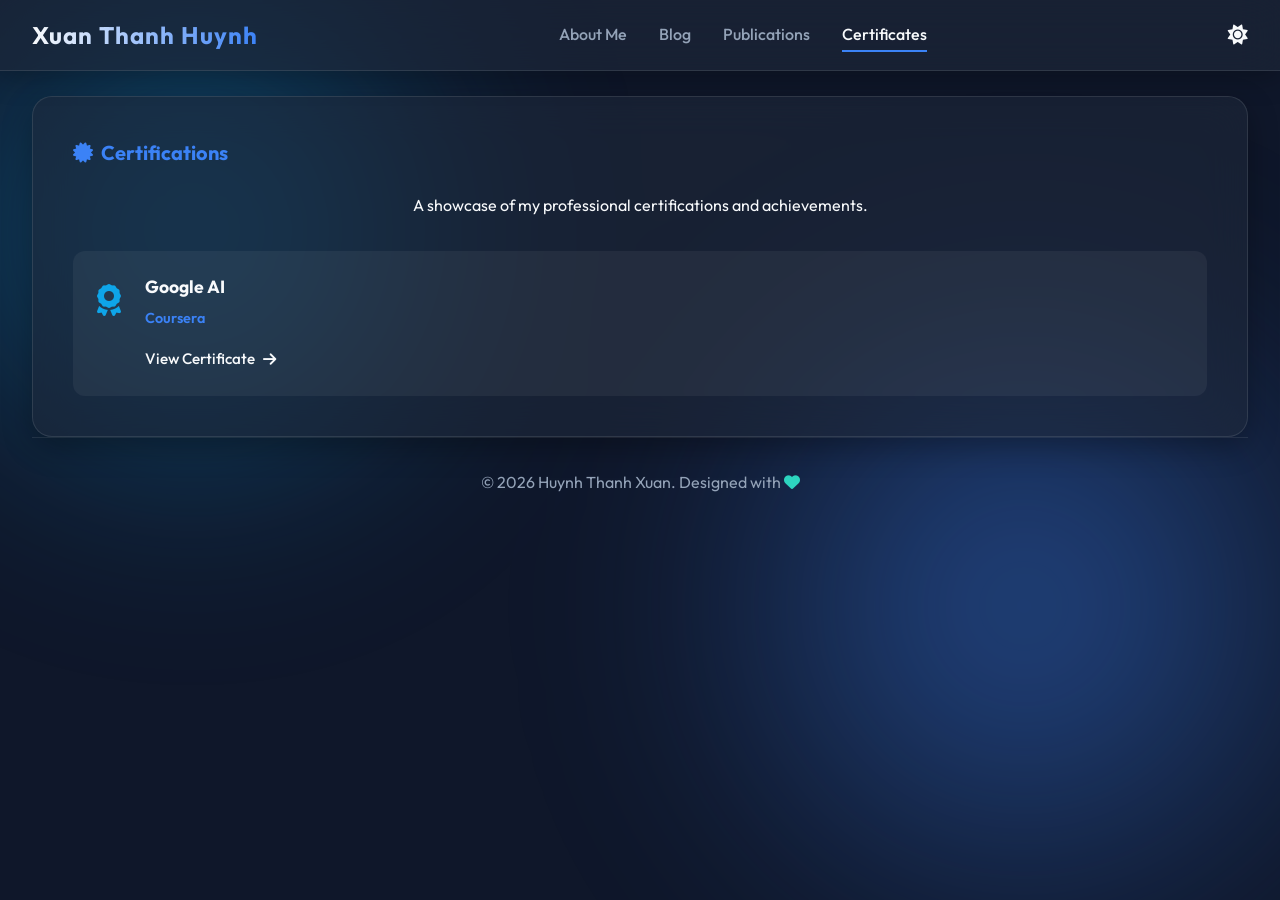
<file: pages/certificates.html>
<!DOCTYPE html>
<html lang="vi">

<head>
    <meta charset="UTF-8">
    <meta name="viewport" content="width=device-width, initial-scale=1.0">
    <title>Xuan Thanh Huynh - Certificates</title>
    <meta name="description" content="Trang chứng chỉ chuyên môn của Xuan Thanh Huynh.">
    <meta name="author" content="Huỳnh Thanh Xuân">
    <meta name="robots" content="index, follow">

    <meta property="og:type" content="website">
    <meta property="og:title" content="Xuan Thanh Huynh - Certificates">
    <meta property="og:description" content="Trang chứng chỉ chuyên môn của Xuan Thanh Huynh.">
    <meta property="og:image" content="../assets/images/avt.jpg">

    <meta property="twitter:card" content="summary_large_image">
    <meta property="twitter:title" content="Xuan Thanh Huynh - Certificates">
    <meta property="twitter:description" content="Trang chứng chỉ chuyên môn của Xuan Thanh Huynh.">
    <meta property="twitter:image" content="../assets/images/avt.jpg">

    <link rel="stylesheet" href="../assets/css/style.css">
    <link rel="preconnect" href="https://fonts.googleapis.com">
    <link rel="preconnect" href="https://fonts.gstatic.com" crossorigin>
    <link href="https://fonts.googleapis.com/css2?family=Outfit:wght@300;400;500;600;700&display=swap" rel="stylesheet">
    <link href="https://cdnjs.cloudflare.com/ajax/libs/font-awesome/6.0.0/css/all.min.css" rel="stylesheet">
</head>

<body>
    <nav class="top-menu">
        <div class="nav-container">
            <div class="brand">
                <span class="brand-text">Xuan Thanh Huynh</span>
            </div>
            <button class="hamburger" id="hamburger" aria-label="Toggle navigation menu" aria-expanded="false">
                <span></span>
                <span></span>
                <span></span>
            </button>
            <ul class="nav-links" id="nav-links">
                <li><a href="../index.html" class="nav-link">About Me</a></li>
                <li><a href="./blog.html" class="nav-link">Blog</a></li>
                <li><a href="./publications.html" class="nav-link">Publications</a></li>
                <li><a href="./certificates.html" class="nav-link active">Certificates</a></li>
            </ul>
            <div class="nav-actions">
                <div class="visitor-counter" title="Total Visitors">
                    <i class="fas fa-eye"></i>
                    <span id="visitor-count">...</span>
                </div>
                <button class="theme-toggle-nav" id="theme-toggle" aria-label="Toggle dark/light theme">
                    <i class="fas fa-sun" id="theme-icon"></i>
                </button>
            </div>
        </div>
    </nav>

    <div class="background-effects">
        <div class="blob-1"></div>
        <div class="blob-2"></div>
    </div>

    <main class="container">
        <section class="info-section">
            <div class="card glassmorphism full-width text-center">
                <h3><i class="fas fa-certificate"></i> Certifications</h3>
                <p class="bio">A showcase of my professional certifications and achievements.</p>
                <div class="publication-item" style="margin-top: 2rem; text-align: left;">
                    <div class="pub-icon">
                        <i class="fas fa-award" style="color: var(--accent-2);"></i>
                    </div>
                    <div class="pub-details">
                        <h4>Google AI</h4>
                        <p class="conference">Coursera</p>
                        <a href="https://coursera.org/share/05f2c2199c1de0f6735c1a74361dcb86" target="_blank" class="pub-link">
                            View Certificate <i class="fas fa-arrow-right"></i>
                        </a>
                    </div>
                </div>
            </div>
        </section>

        <footer>
            <p>&copy; 2026 Huynh Thanh Xuan. Designed with <i class="fas fa-heart"></i></p>
        </footer>
    </main>

    <script src="../assets/js/main.js"></script>
</body>

</html>
</file>
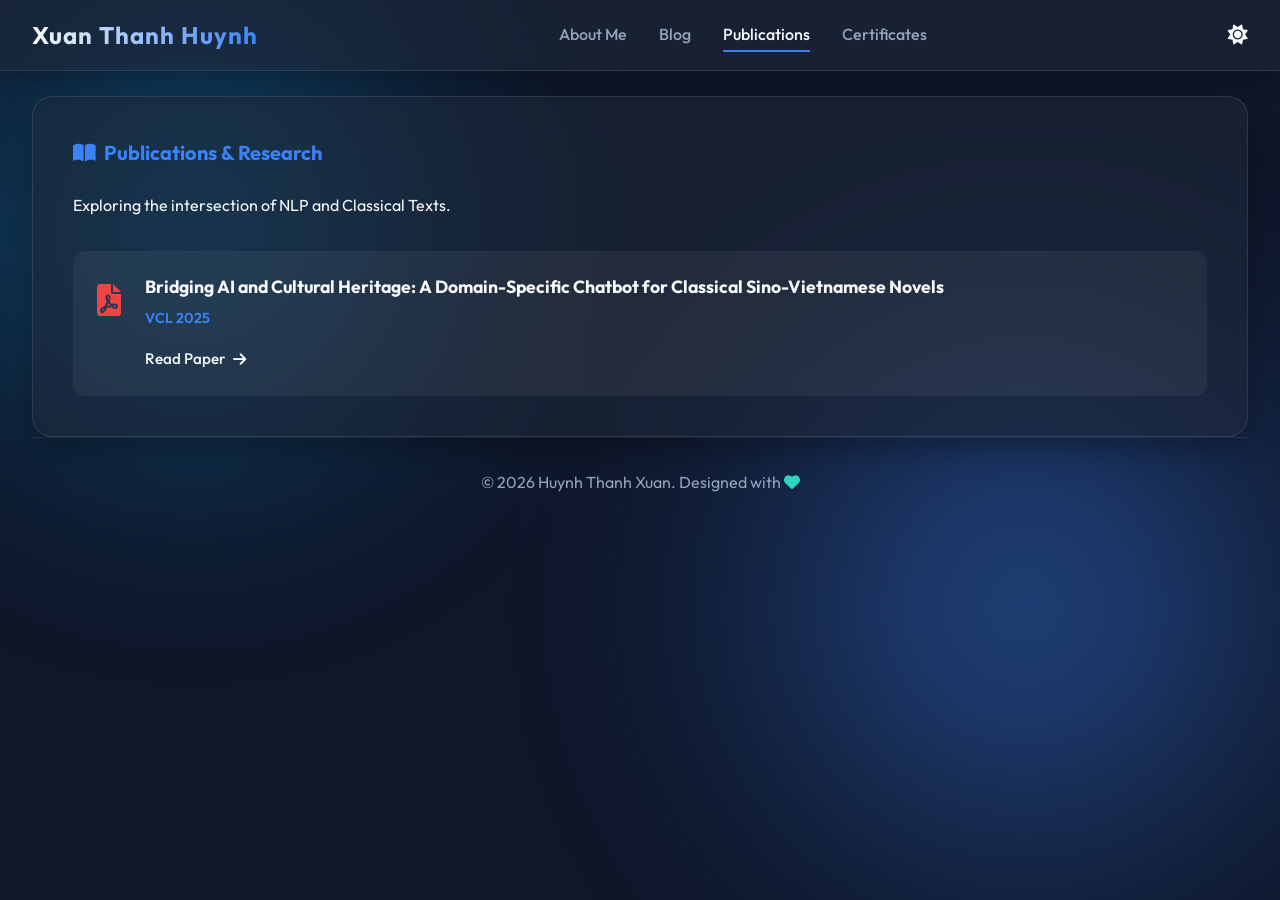
<file: pages/publications.html>
﻿<!DOCTYPE html>
<html lang="vi">

<head>
    <meta charset="UTF-8">
    <meta name="viewport" content="width=device-width, initial-scale=1.0">
    <title>Xuan Thanh Huynh - Publications</title>
    <meta name="description" content="Publications và research của Xuan Thanh Huynh trong lĩnh vực NLP.">
    <meta name="author" content="Huỳnh Thanh Xuân">
    <meta name="robots" content="index, follow">

    <meta property="og:type" content="website">
    <meta property="og:title" content="Xuan Thanh Huynh - Publications">
    <meta property="og:description" content="Publications và research của Xuan Thanh Huynh trong lĩnh vực NLP.">
    <meta property="og:image" content="../assets/images/avt.jpg">

    <meta property="twitter:card" content="summary_large_image">
    <meta property="twitter:title" content="Xuan Thanh Huynh - Publications">
    <meta property="twitter:description" content="Publications và research của Xuan Thanh Huynh trong lĩnh vực NLP.">
    <meta property="twitter:image" content="../assets/images/avt.jpg">

    <link rel="stylesheet" href="../assets/css/style.css">
    <link rel="preconnect" href="https://fonts.googleapis.com">
    <link rel="preconnect" href="https://fonts.gstatic.com" crossorigin>
    <link href="https://fonts.googleapis.com/css2?family=Outfit:wght@300;400;500;600;700&display=swap" rel="stylesheet">
    <link href="https://cdnjs.cloudflare.com/ajax/libs/font-awesome/6.0.0/css/all.min.css" rel="stylesheet">
</head>

<body>
    <nav class="top-menu">
        <div class="nav-container">
            <div class="brand">
                <span class="brand-text">Xuan Thanh Huynh</span>
            </div>
            <button class="hamburger" id="hamburger" aria-label="Toggle navigation menu" aria-expanded="false">
                <span></span>
                <span></span>
                <span></span>
            </button>
            <ul class="nav-links" id="nav-links">
                <li><a href="../index.html" class="nav-link">About Me</a></li>
                <li><a href="./blog.html" class="nav-link">Blog</a></li>
                <li><a href="./publications.html" class="nav-link active">Publications</a></li>
                <li><a href="./certificates.html" class="nav-link">Certificates</a></li>
            </ul>
            <div class="nav-actions">
                <div class="visitor-counter" title="Total Visitors">
                    <i class="fas fa-eye"></i>
                    <span id="visitor-count">...</span>
                </div>
                <button class="theme-toggle-nav" id="theme-toggle" aria-label="Toggle dark/light theme">
                    <i class="fas fa-sun" id="theme-icon"></i>
                </button>
            </div>
        </div>
    </nav>

    <div class="background-effects">
        <div class="blob-1"></div>
        <div class="blob-2"></div>
    </div>

    <main class="container">
        <section class="info-section">
            <div class="card glassmorphism full-width">
                <h3><i class="fas fa-book-open"></i> Publications &amp; Research</h3>
                <p class="bio">Exploring the intersection of NLP and Classical Texts.</p>
                <div class="publication-item" style="margin-top: 2rem;">
                    <div class="pub-icon">
                        <i class="fas fa-file-pdf"></i>
                    </div>
                    <div class="pub-details">
                        <h4>Bridging AI and Cultural Heritage: A Domain-Specific Chatbot for Classical Sino-Vietnamese Novels</h4>
                        <p class="conference">VCL 2025</p>
                        <a href="https://vcl.huflit.edu.vn/event/3/attachments/11/26/Ky%20yeu%20HT%20VCL2025.pdf" target="_blank" class="pub-link">
                            Read Paper <i class="fas fa-arrow-right"></i>
                        </a>
                    </div>
                </div>
            </div>
        </section>

        <footer>
            <p>&copy; 2026 Huynh Thanh Xuan. Designed with <i class="fas fa-heart"></i></p>
        </footer>
    </main>

    <script src="../assets/js/main.js"></script>
</body>

</html>
</file>
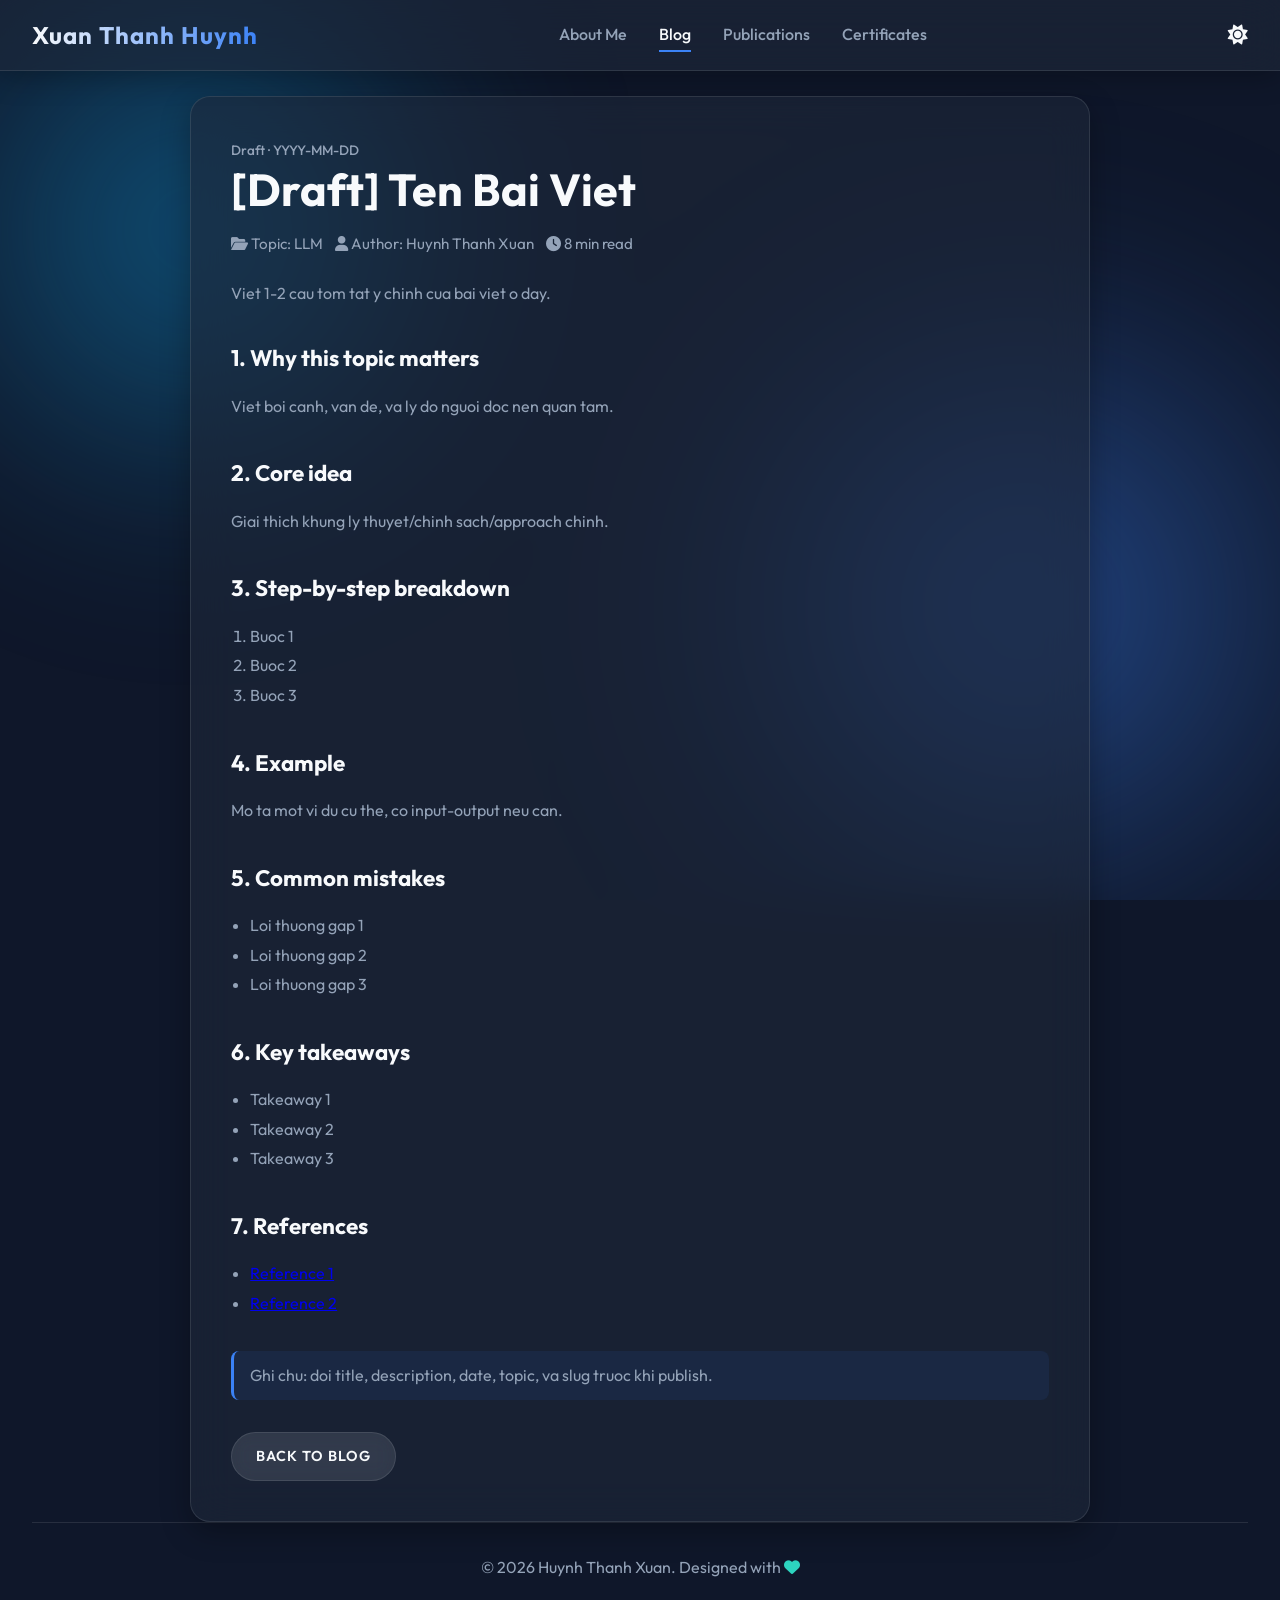
<file: pages/blog/draft-template.html>
﻿<!DOCTYPE html>
<html lang="vi">

<head>
    <meta charset="UTF-8">
    <meta name="viewport" content="width=device-width, initial-scale=1.0">
    <title>[Draft] Ten Bai Viet - Xuan Thanh Huynh</title>
    <meta name="description" content="Mo ta ngan cho bai viet nhap.">
    <meta name="author" content="Huynh Thanh Xuan">
    <meta name="robots" content="noindex, nofollow">

    <meta property="og:type" content="article">
    <meta property="og:title" content="[Draft] Ten Bai Viet">
    <meta property="og:description" content="Mo ta ngan cho bai viet nhap.">
    <meta property="og:image" content="../../assets/images/avt.jpg">

    <meta property="twitter:card" content="summary_large_image">
    <meta property="twitter:title" content="[Draft] Ten Bai Viet">
    <meta property="twitter:description" content="Mo ta ngan cho bai viet nhap.">
    <meta property="twitter:image" content="../../assets/images/avt.jpg">

    <link rel="stylesheet" href="../../assets/css/style.css">
    <link rel="preconnect" href="https://fonts.googleapis.com">
    <link rel="preconnect" href="https://fonts.gstatic.com" crossorigin>
    <link href="https://fonts.googleapis.com/css2?family=Outfit:wght@300;400;500;600;700&display=swap" rel="stylesheet">
    <link href="https://cdnjs.cloudflare.com/ajax/libs/font-awesome/6.0.0/css/all.min.css" rel="stylesheet">
    <style>
        .post-wrapper {
            max-width: 900px;
            margin: 0 auto;
            animation: fadeInTab 0.5s ease-out forwards;
        }

        .post-header {
            margin-bottom: 1.5rem;
        }

        .post-meta {
            display: flex;
            flex-wrap: wrap;
            gap: 0.75rem;
            color: var(--text-secondary);
            font-size: 0.95rem;
            margin: 1rem 0 1.5rem;
        }

        .post-body {
            line-height: 1.85;
            color: var(--text-primary);
        }

        .post-body h3 {
            margin-top: 2rem;
            margin-bottom: 0.75rem;
            color: var(--text-primary);
            font-size: 1.4rem;
        }

        .post-body p,
        .post-body li {
            color: var(--text-secondary);
        }

        .post-body ul,
        .post-body ol {
            padding-left: 1.2rem;
        }

        .post-note {
            margin-top: 2rem;
            border-left: 3px solid var(--accent-1);
            padding: 0.75rem 1rem;
            background: rgba(59, 130, 246, 0.08);
            border-radius: 0.5rem;
            color: var(--text-secondary);
        }

        .post-actions {
            margin-top: 2rem;
            display: flex;
            gap: 0.8rem;
            flex-wrap: wrap;
        }
    </style>
</head>

<body>
    <nav class="top-menu">
        <div class="nav-container">
            <div class="brand">
                <span class="brand-text">Xuan Thanh Huynh</span>
            </div>
            <button class="hamburger" id="hamburger" aria-label="Toggle navigation menu" aria-expanded="false">
                <span></span>
                <span></span>
                <span></span>
            </button>
            <ul class="nav-links" id="nav-links">
                <li><a href="../../index.html" class="nav-link">About Me</a></li>
                <li><a href="../blog.html" class="nav-link active">Blog</a></li>
                <li><a href="../publications.html" class="nav-link">Publications</a></li>
                <li><a href="../certificates.html" class="nav-link">Certificates</a></li>
            </ul>
            <div class="nav-actions">
                <div class="visitor-counter" title="Total Visitors">
                    <i class="fas fa-eye"></i>
                    <span id="visitor-count">...</span>
                </div>
                <button class="theme-toggle-nav" id="theme-toggle" aria-label="Toggle dark/light theme">
                    <i class="fas fa-sun" id="theme-icon"></i>
                </button>
            </div>
        </div>
    </nav>

    <div class="background-effects">
        <div class="blob-1"></div>
        <div class="blob-2"></div>
    </div>

    <main class="container">
        <section class="info-section">
            <article class="post-wrapper glassmorphism">
                <header class="post-header">
                    <span class="blog-date">Draft · YYYY-MM-DD</span>
                    <h1 class="section-title">[Draft] Ten Bai Viet</h1>
                    <div class="post-meta">
                        <span><i class="fas fa-folder-open"></i> Topic: LLM</span>
                        <span><i class="fas fa-user"></i> Author: Huynh Thanh Xuan</span>
                        <span><i class="fas fa-clock"></i> 8 min read</span>
                    </div>
                    <p class="blog-excerpt">Viet 1-2 cau tom tat y chinh cua bai viet o day.</p>
                </header>

                <div class="post-body">
                    <h3>1. Why this topic matters</h3>
                    <p>Viet boi canh, van de, va ly do nguoi doc nen quan tam.</p>

                    <h3>2. Core idea</h3>
                    <p>Giai thich khung ly thuyet/chinh sach/approach chinh.</p>

                    <h3>3. Step-by-step breakdown</h3>
                    <ol>
                        <li>Buoc 1</li>
                        <li>Buoc 2</li>
                        <li>Buoc 3</li>
                    </ol>

                    <h3>4. Example</h3>
                    <p>Mo ta mot vi du cu the, co input-output neu can.</p>

                    <h3>5. Common mistakes</h3>
                    <ul>
                        <li>Loi thuong gap 1</li>
                        <li>Loi thuong gap 2</li>
                        <li>Loi thuong gap 3</li>
                    </ul>

                    <h3>6. Key takeaways</h3>
                    <ul>
                        <li>Takeaway 1</li>
                        <li>Takeaway 2</li>
                        <li>Takeaway 3</li>
                    </ul>

                    <h3>7. References</h3>
                    <ul>
                        <li><a href="#" target="_blank" rel="noopener noreferrer">Reference 1</a></li>
                        <li><a href="#" target="_blank" rel="noopener noreferrer">Reference 2</a></li>
                    </ul>
                </div>

                <div class="post-note">
                    Ghi chu: doi title, description, date, topic, va slug truoc khi publish.
                </div>

                <div class="post-actions">
                    <a class="btn secondary" href="../blog.html">Back to Blog</a>
                </div>
            </article>
        </section>

        <footer>
            <p>&copy; 2026 Huynh Thanh Xuan. Designed with <i class="fas fa-heart"></i></p>
        </footer>
    </main>

    <script src="../../assets/js/main.js"></script>
</body>

</html>
</file>
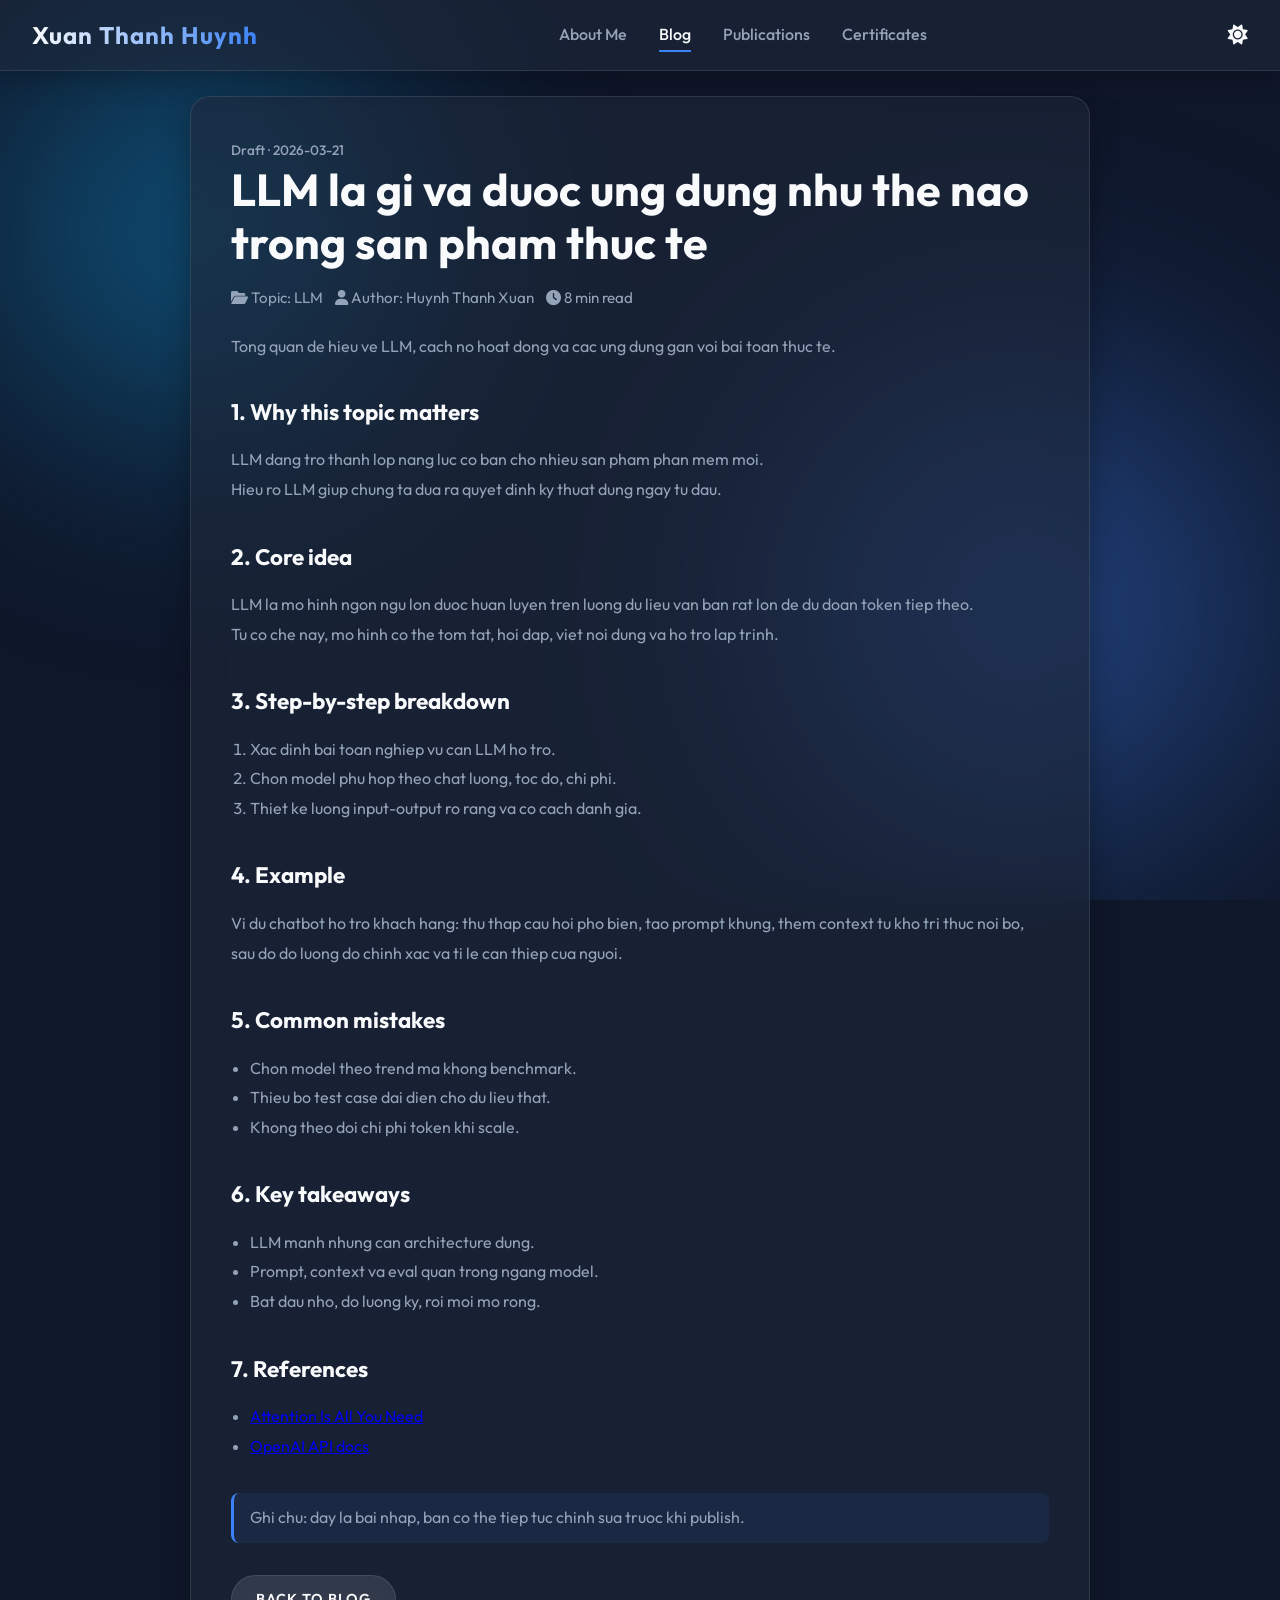
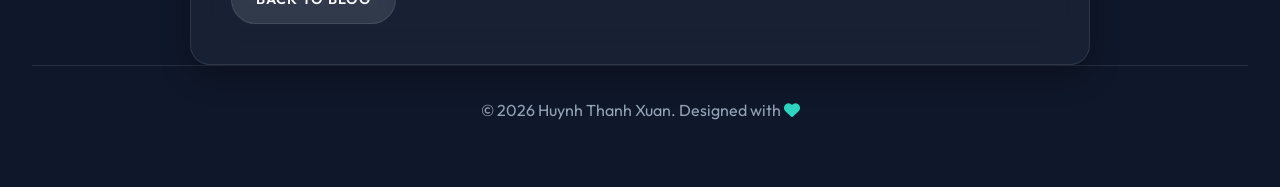
<file: pages/blog/llm/posts/2026-03-21-llm-la-gi.html>
﻿<!DOCTYPE html>
<html lang="vi">

<head>
    <meta charset="UTF-8">
    <meta name="viewport" content="width=device-width, initial-scale=1.0">
    <title>[Draft] LLM la gi va duoc ung dung nhu the nao trong san pham thuc te - Xuan Thanh Huynh</title>
    <meta name="description" content="Tong quan de hieu ve LLM, cach no hoat dong va cac ung dung gan voi bai toan thuc te.">
    <meta name="author" content="Huynh Thanh Xuan">
    <meta name="robots" content="noindex, nofollow">

    <meta property="og:type" content="article">
    <meta property="og:title" content="[Draft] LLM la gi va duoc ung dung nhu the nao trong san pham thuc te">
    <meta property="og:description" content="Tong quan de hieu ve LLM, cach no hoat dong va cac ung dung gan voi bai toan thuc te.">
    <meta property="og:image" content="../../../../assets/images/avt.jpg">

    <meta property="twitter:card" content="summary_large_image">
    <meta property="twitter:title" content="[Draft] LLM la gi va duoc ung dung nhu the nao trong san pham thuc te">
    <meta property="twitter:description" content="Tong quan de hieu ve LLM, cach no hoat dong va cac ung dung gan voi bai toan thuc te.">
    <meta property="twitter:image" content="../../../../assets/images/avt.jpg">

    <link rel="stylesheet" href="../../../../assets/css/style.css">
    <link rel="preconnect" href="https://fonts.googleapis.com">
    <link rel="preconnect" href="https://fonts.gstatic.com" crossorigin>
    <link href="https://fonts.googleapis.com/css2?family=Outfit:wght@300;400;500;600;700&display=swap" rel="stylesheet">
    <link href="https://cdnjs.cloudflare.com/ajax/libs/font-awesome/6.0.0/css/all.min.css" rel="stylesheet">
    <style>
        .post-wrapper {
            max-width: 900px;
            margin: 0 auto;
            animation: fadeInTab 0.5s ease-out forwards;
        }

        .post-header {
            margin-bottom: 1.5rem;
        }

        .post-meta {
            display: flex;
            flex-wrap: wrap;
            gap: 0.75rem;
            color: var(--text-secondary);
            font-size: 0.95rem;
            margin: 1rem 0 1.5rem;
        }

        .post-body {
            line-height: 1.85;
            color: var(--text-primary);
        }

        .post-body h3 {
            margin-top: 2rem;
            margin-bottom: 0.75rem;
            color: var(--text-primary);
            font-size: 1.4rem;
        }

        .post-body p,
        .post-body li {
            color: var(--text-secondary);
        }

        .post-body ul,
        .post-body ol {
            padding-left: 1.2rem;
        }

        .post-note {
            margin-top: 2rem;
            border-left: 3px solid var(--accent-1);
            padding: 0.75rem 1rem;
            background: rgba(59, 130, 246, 0.08);
            border-radius: 0.5rem;
            color: var(--text-secondary);
        }

        .post-actions {
            margin-top: 2rem;
            display: flex;
            gap: 0.8rem;
            flex-wrap: wrap;
        }
    </style>
</head>

<body>
    <nav class="top-menu">
        <div class="nav-container">
            <div class="brand">
                <span class="brand-text">Xuan Thanh Huynh</span>
            </div>
            <button class="hamburger" id="hamburger" aria-label="Toggle navigation menu" aria-expanded="false">
                <span></span>
                <span></span>
                <span></span>
            </button>
            <ul class="nav-links" id="nav-links">
                <li><a href="../../../../index.html" class="nav-link">About Me</a></li>
                <li><a href="../../../blog.html" class="nav-link active">Blog</a></li>
                <li><a href="../../../publications.html" class="nav-link">Publications</a></li>
                <li><a href="../../../certificates.html" class="nav-link">Certificates</a></li>
            </ul>
            <div class="nav-actions">
                <div class="visitor-counter" title="Total Visitors">
                    <i class="fas fa-eye"></i>
                    <span id="visitor-count">...</span>
                </div>
                <button class="theme-toggle-nav" id="theme-toggle" aria-label="Toggle dark/light theme">
                    <i class="fas fa-sun" id="theme-icon"></i>
                </button>
            </div>
        </div>
    </nav>

    <div class="background-effects">
        <div class="blob-1"></div>
        <div class="blob-2"></div>
    </div>

    <main class="container">
        <section class="info-section">
            <article class="post-wrapper glassmorphism">
                <header class="post-header">
                    <span class="blog-date">Draft · 2026-03-21</span>
                    <h1 class="section-title">LLM la gi va duoc ung dung nhu the nao trong san pham thuc te</h1>
                    <div class="post-meta">
                        <span><i class="fas fa-folder-open"></i> Topic: LLM</span>
                        <span><i class="fas fa-user"></i> Author: Huynh Thanh Xuan</span>
                        <span><i class="fas fa-clock"></i> 8 min read</span>
                    </div>
                    <p class="blog-excerpt">Tong quan de hieu ve LLM, cach no hoat dong va cac ung dung gan voi bai toan thuc te.</p>
                </header>

                <div class="post-body">
                    <h3>1. Why this topic matters</h3>
                    <p>LLM dang tro thanh lop nang luc co ban cho nhieu san pham phan mem moi.</p>
                    <p>Hieu ro LLM giup chung ta dua ra quyet dinh ky thuat dung ngay tu dau.</p>

                    <h3>2. Core idea</h3>
                    <p>LLM la mo hinh ngon ngu lon duoc huan luyen tren luong du lieu van ban rat lon de du doan token tiep theo.</p>
                    <p>Tu co che nay, mo hinh co the tom tat, hoi dap, viet noi dung va ho tro lap trinh.</p>

                    <h3>3. Step-by-step breakdown</h3>
                    <ol>
                        <li>Xac dinh bai toan nghiep vu can LLM ho tro.</li>
                        <li>Chon model phu hop theo chat luong, toc do, chi phi.</li>
                        <li>Thiet ke luong input-output ro rang va co cach danh gia.</li>
                    </ol>

                    <h3>4. Example</h3>
                    <p>Vi du chatbot ho tro khach hang: thu thap cau hoi pho bien, tao prompt khung, them context tu kho tri thuc noi bo, sau do do luong do chinh xac va ti le can thiep cua nguoi.</p>

                    <h3>5. Common mistakes</h3>
                    <ul>
                        <li>Chon model theo trend ma khong benchmark.</li>
                        <li>Thieu bo test case dai dien cho du lieu that.</li>
                        <li>Khong theo doi chi phi token khi scale.</li>
                    </ul>

                    <h3>6. Key takeaways</h3>
                    <ul>
                        <li>LLM manh nhung can architecture dung.</li>
                        <li>Prompt, context va eval quan trong ngang model.</li>
                        <li>Bat dau nho, do luong ky, roi moi mo rong.</li>
                    </ul>

                    <h3>7. References</h3>
                    <ul>
                        <li><a href="https://arxiv.org/abs/1706.03762" target="_blank" rel="noopener noreferrer">Attention Is All You Need</a></li>
                        <li><a href="https://platform.openai.com/docs" target="_blank" rel="noopener noreferrer">OpenAI API docs</a></li>
                    </ul>
                </div>

                <div class="post-note">
                    Ghi chu: day la bai nhap, ban co the tiep tuc chinh sua truoc khi publish.
                </div>

                <div class="post-actions">
                    <a class="btn secondary" href="../../../blog.html">Back to Blog</a>
                </div>
            </article>
        </section>

        <footer>
            <p>&copy; 2026 Huynh Thanh Xuan. Designed with <i class="fas fa-heart"></i></p>
        </footer>
    </main>

    <script src="../../../../assets/js/main.js"></script>
</body>

</html>
</file>
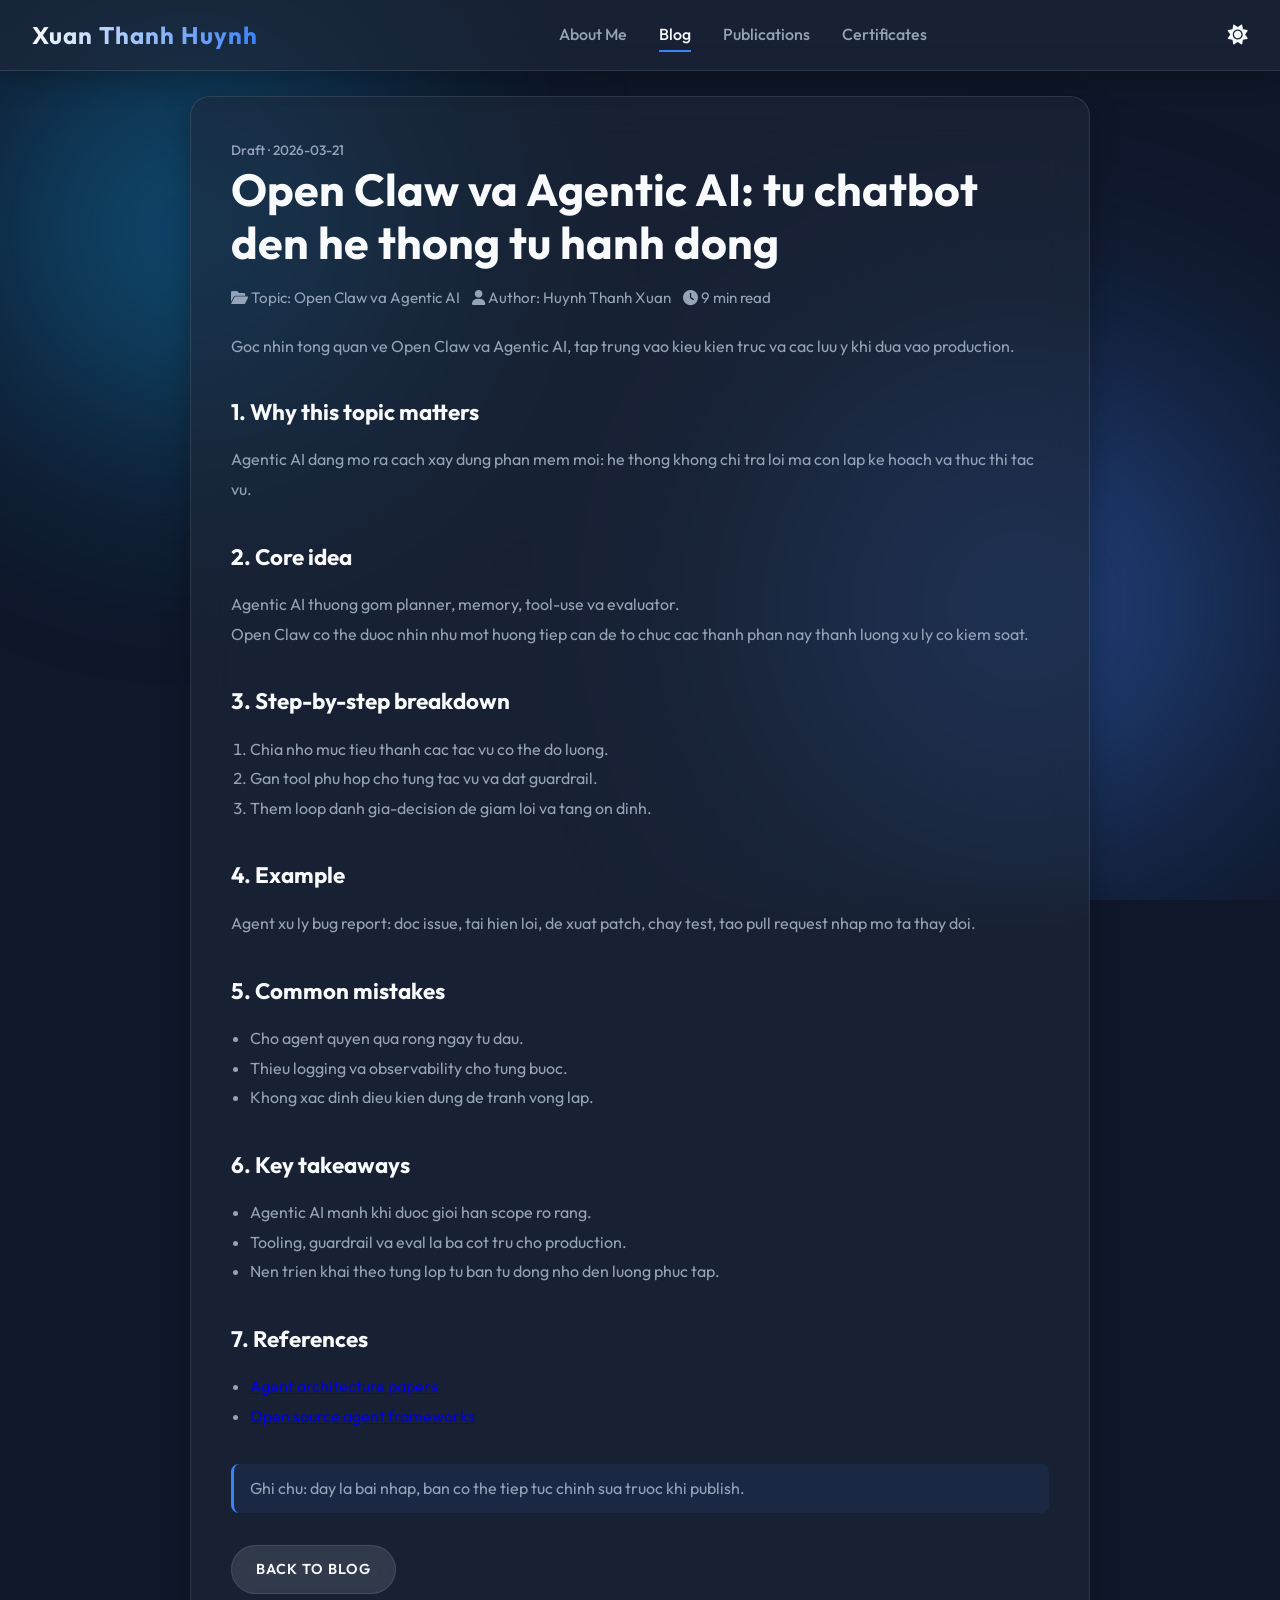
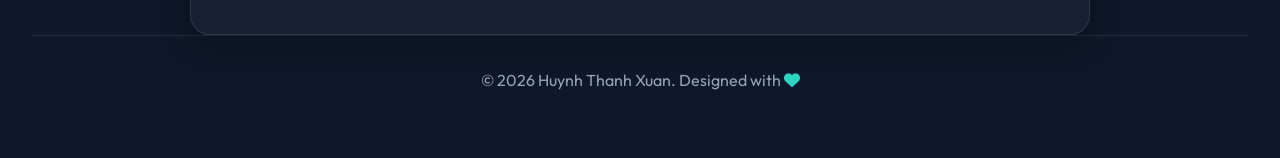
<file: pages/blog/open-claw-agentic-ai/posts/2026-03-21-open-claw-agentic-ai.html>
﻿<!DOCTYPE html>
<html lang="vi">

<head>
    <meta charset="UTF-8">
    <meta name="viewport" content="width=device-width, initial-scale=1.0">
    <title>[Draft] Open Claw va Agentic AI: tu chatbot den he thong tu hanh dong - Xuan Thanh Huynh</title>
    <meta name="description" content="Goc nhin tong quan ve Open Claw va Agentic AI, tap trung vao kieu kien truc va cac luu y khi dua vao production.">
    <meta name="author" content="Huynh Thanh Xuan">
    <meta name="robots" content="noindex, nofollow">

    <meta property="og:type" content="article">
    <meta property="og:title" content="[Draft] Open Claw va Agentic AI: tu chatbot den he thong tu hanh dong">
    <meta property="og:description" content="Goc nhin tong quan ve Open Claw va Agentic AI, tap trung vao kieu kien truc va cac luu y khi dua vao production.">
    <meta property="og:image" content="../../../../assets/images/avt.jpg">

    <meta property="twitter:card" content="summary_large_image">
    <meta property="twitter:title" content="[Draft] Open Claw va Agentic AI: tu chatbot den he thong tu hanh dong">
    <meta property="twitter:description" content="Goc nhin tong quan ve Open Claw va Agentic AI, tap trung vao kieu kien truc va cac luu y khi dua vao production.">
    <meta property="twitter:image" content="../../../../assets/images/avt.jpg">

    <link rel="stylesheet" href="../../../../assets/css/style.css">
    <link rel="preconnect" href="https://fonts.googleapis.com">
    <link rel="preconnect" href="https://fonts.gstatic.com" crossorigin>
    <link href="https://fonts.googleapis.com/css2?family=Outfit:wght@300;400;500;600;700&display=swap" rel="stylesheet">
    <link href="https://cdnjs.cloudflare.com/ajax/libs/font-awesome/6.0.0/css/all.min.css" rel="stylesheet">
    <style>
        .post-wrapper {
            max-width: 900px;
            margin: 0 auto;
            animation: fadeInTab 0.5s ease-out forwards;
        }

        .post-header {
            margin-bottom: 1.5rem;
        }

        .post-meta {
            display: flex;
            flex-wrap: wrap;
            gap: 0.75rem;
            color: var(--text-secondary);
            font-size: 0.95rem;
            margin: 1rem 0 1.5rem;
        }

        .post-body {
            line-height: 1.85;
            color: var(--text-primary);
        }

        .post-body h3 {
            margin-top: 2rem;
            margin-bottom: 0.75rem;
            color: var(--text-primary);
            font-size: 1.4rem;
        }

        .post-body p,
        .post-body li {
            color: var(--text-secondary);
        }

        .post-body ul,
        .post-body ol {
            padding-left: 1.2rem;
        }

        .post-note {
            margin-top: 2rem;
            border-left: 3px solid var(--accent-1);
            padding: 0.75rem 1rem;
            background: rgba(59, 130, 246, 0.08);
            border-radius: 0.5rem;
            color: var(--text-secondary);
        }

        .post-actions {
            margin-top: 2rem;
            display: flex;
            gap: 0.8rem;
            flex-wrap: wrap;
        }
    </style>
</head>

<body>
    <nav class="top-menu">
        <div class="nav-container">
            <div class="brand">
                <span class="brand-text">Xuan Thanh Huynh</span>
            </div>
            <button class="hamburger" id="hamburger" aria-label="Toggle navigation menu" aria-expanded="false">
                <span></span>
                <span></span>
                <span></span>
            </button>
            <ul class="nav-links" id="nav-links">
                <li><a href="../../../../index.html" class="nav-link">About Me</a></li>
                <li><a href="../../../blog.html" class="nav-link active">Blog</a></li>
                <li><a href="../../../publications.html" class="nav-link">Publications</a></li>
                <li><a href="../../../certificates.html" class="nav-link">Certificates</a></li>
            </ul>
            <div class="nav-actions">
                <div class="visitor-counter" title="Total Visitors">
                    <i class="fas fa-eye"></i>
                    <span id="visitor-count">...</span>
                </div>
                <button class="theme-toggle-nav" id="theme-toggle" aria-label="Toggle dark/light theme">
                    <i class="fas fa-sun" id="theme-icon"></i>
                </button>
            </div>
        </div>
    </nav>

    <div class="background-effects">
        <div class="blob-1"></div>
        <div class="blob-2"></div>
    </div>

    <main class="container">
        <section class="info-section">
            <article class="post-wrapper glassmorphism">
                <header class="post-header">
                    <span class="blog-date">Draft · 2026-03-21</span>
                    <h1 class="section-title">Open Claw va Agentic AI: tu chatbot den he thong tu hanh dong</h1>
                    <div class="post-meta">
                        <span><i class="fas fa-folder-open"></i> Topic: Open Claw va Agentic AI</span>
                        <span><i class="fas fa-user"></i> Author: Huynh Thanh Xuan</span>
                        <span><i class="fas fa-clock"></i> 9 min read</span>
                    </div>
                    <p class="blog-excerpt">Goc nhin tong quan ve Open Claw va Agentic AI, tap trung vao kieu kien truc va cac luu y khi dua vao production.</p>
                </header>

                <div class="post-body">
                    <h3>1. Why this topic matters</h3>
                    <p>Agentic AI dang mo ra cach xay dung phan mem moi: he thong khong chi tra loi ma con lap ke hoach va thuc thi tac vu.</p>

                    <h3>2. Core idea</h3>
                    <p>Agentic AI thuong gom planner, memory, tool-use va evaluator.</p>
                    <p>Open Claw co the duoc nhin nhu mot huong tiep can de to chuc cac thanh phan nay thanh luong xu ly co kiem soat.</p>

                    <h3>3. Step-by-step breakdown</h3>
                    <ol>
                        <li>Chia nho muc tieu thanh cac tac vu co the do luong.</li>
                        <li>Gan tool phu hop cho tung tac vu va dat guardrail.</li>
                        <li>Them loop danh gia-decision de giam loi va tang on dinh.</li>
                    </ol>

                    <h3>4. Example</h3>
                    <p>Agent xu ly bug report: doc issue, tai hien loi, de xuat patch, chay test, tao pull request nhap mo ta thay doi.</p>

                    <h3>5. Common mistakes</h3>
                    <ul>
                        <li>Cho agent quyen qua rong ngay tu dau.</li>
                        <li>Thieu logging va observability cho tung buoc.</li>
                        <li>Khong xac dinh dieu kien dung de tranh vong lap.</li>
                    </ul>

                    <h3>6. Key takeaways</h3>
                    <ul>
                        <li>Agentic AI manh khi duoc gioi han scope ro rang.</li>
                        <li>Tooling, guardrail va eval la ba cot tru cho production.</li>
                        <li>Nen trien khai theo tung lop tu ban tu dong nho den luong phuc tap.</li>
                    </ul>

                    <h3>7. References</h3>
                    <ul>
                        <li><a href="#" target="_blank" rel="noopener noreferrer">Agent architecture papers</a></li>
                        <li><a href="#" target="_blank" rel="noopener noreferrer">Open source agent frameworks</a></li>
                    </ul>
                </div>

                <div class="post-note">
                    Ghi chu: day la bai nhap, ban co the tiep tuc chinh sua truoc khi publish.
                </div>

                <div class="post-actions">
                    <a class="btn secondary" href="../../../blog.html">Back to Blog</a>
                </div>
            </article>
        </section>

        <footer>
            <p>&copy; 2026 Huynh Thanh Xuan. Designed with <i class="fas fa-heart"></i></p>
        </footer>
    </main>

    <script src="../../../../assets/js/main.js"></script>
</body>

</html>
</file>
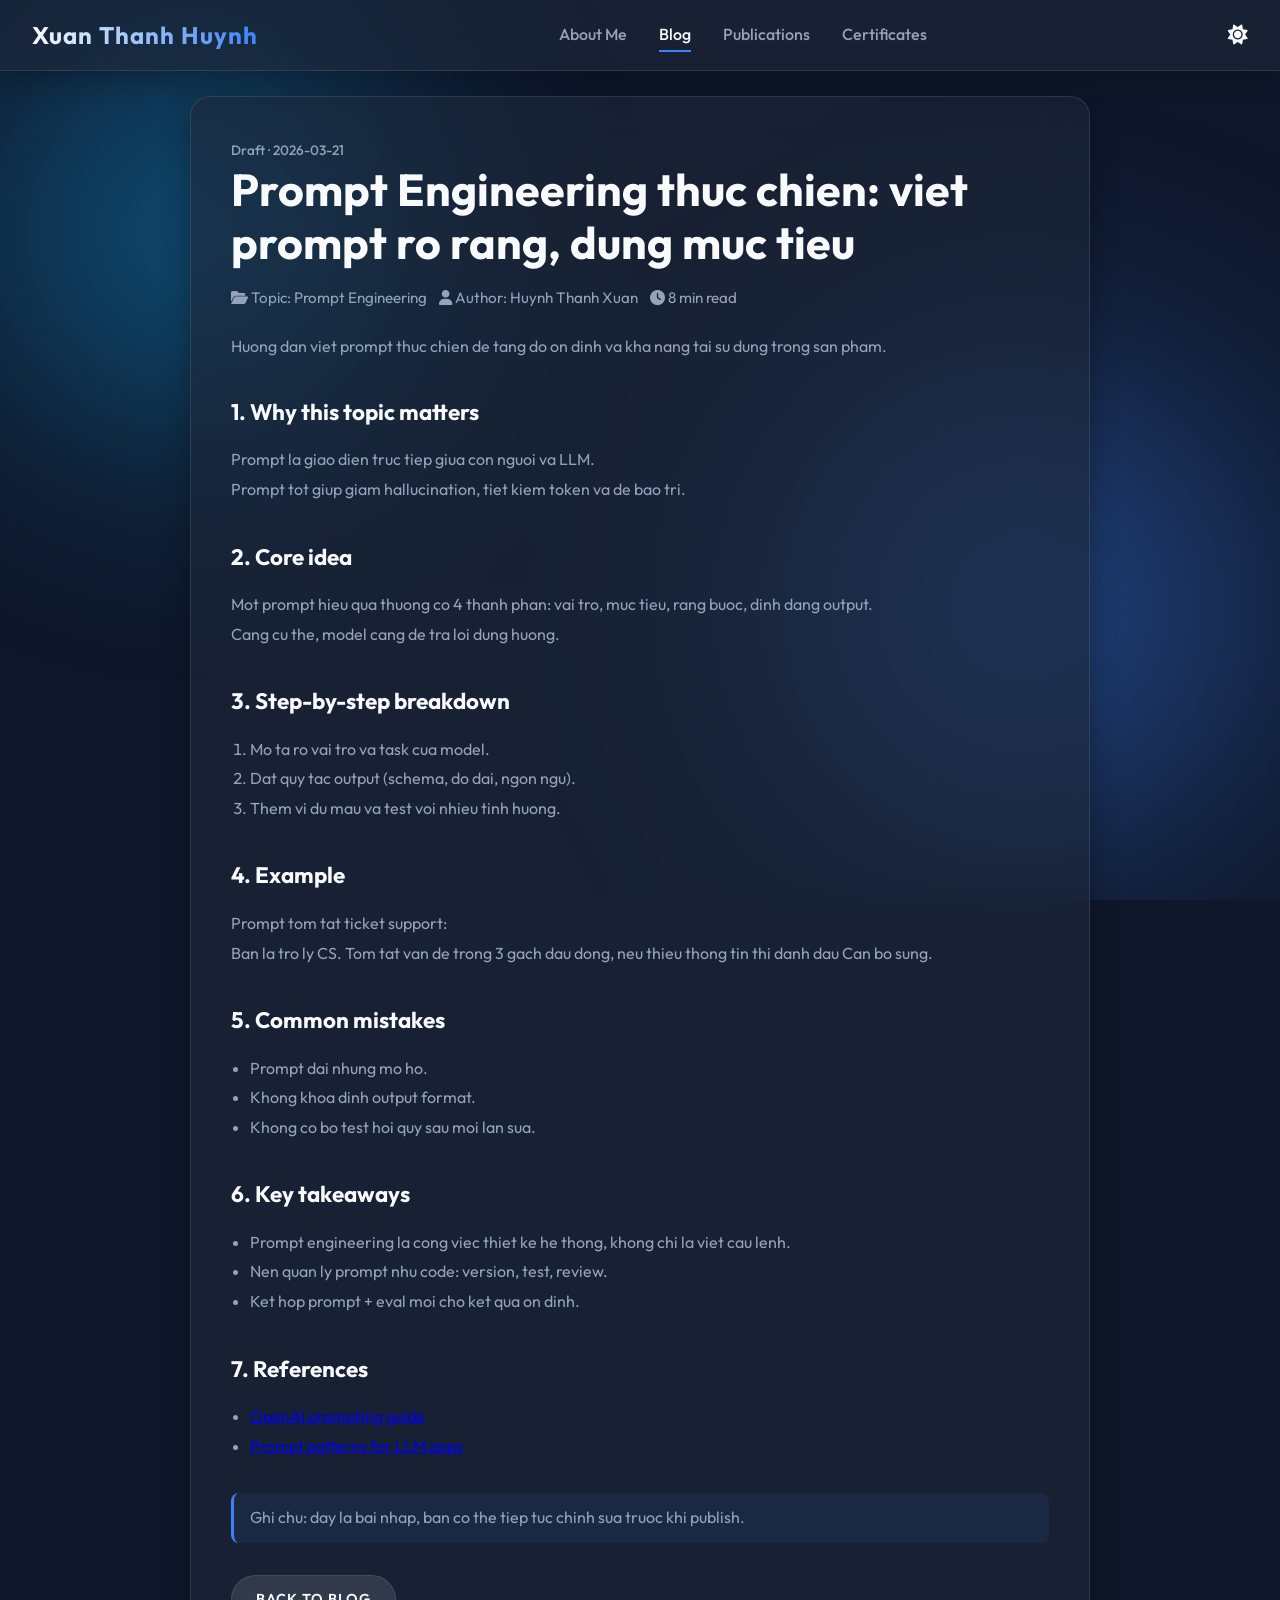
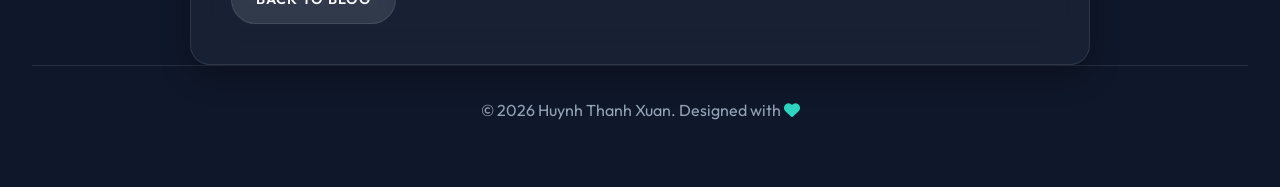
<file: pages/blog/prompt-engineering/posts/2026-03-21-prompt-engineering-thuc-chien.html>
﻿<!DOCTYPE html>
<html lang="vi">

<head>
    <meta charset="UTF-8">
    <meta name="viewport" content="width=device-width, initial-scale=1.0">
    <title>[Draft] Prompt Engineering thuc chien: viet prompt ro rang, dung muc tieu - Xuan Thanh Huynh</title>
    <meta name="description" content="Huong dan viet prompt thuc chien de tang do on dinh va kha nang tai su dung trong san pham.">
    <meta name="author" content="Huynh Thanh Xuan">
    <meta name="robots" content="noindex, nofollow">

    <meta property="og:type" content="article">
    <meta property="og:title" content="[Draft] Prompt Engineering thuc chien: viet prompt ro rang, dung muc tieu">
    <meta property="og:description" content="Huong dan viet prompt thuc chien de tang do on dinh va kha nang tai su dung trong san pham.">
    <meta property="og:image" content="../../../../assets/images/avt.jpg">

    <meta property="twitter:card" content="summary_large_image">
    <meta property="twitter:title" content="[Draft] Prompt Engineering thuc chien: viet prompt ro rang, dung muc tieu">
    <meta property="twitter:description" content="Huong dan viet prompt thuc chien de tang do on dinh va kha nang tai su dung trong san pham.">
    <meta property="twitter:image" content="../../../../assets/images/avt.jpg">

    <link rel="stylesheet" href="../../../../assets/css/style.css">
    <link rel="preconnect" href="https://fonts.googleapis.com">
    <link rel="preconnect" href="https://fonts.gstatic.com" crossorigin>
    <link href="https://fonts.googleapis.com/css2?family=Outfit:wght@300;400;500;600;700&display=swap" rel="stylesheet">
    <link href="https://cdnjs.cloudflare.com/ajax/libs/font-awesome/6.0.0/css/all.min.css" rel="stylesheet">
    <style>
        .post-wrapper {
            max-width: 900px;
            margin: 0 auto;
            animation: fadeInTab 0.5s ease-out forwards;
        }

        .post-header {
            margin-bottom: 1.5rem;
        }

        .post-meta {
            display: flex;
            flex-wrap: wrap;
            gap: 0.75rem;
            color: var(--text-secondary);
            font-size: 0.95rem;
            margin: 1rem 0 1.5rem;
        }

        .post-body {
            line-height: 1.85;
            color: var(--text-primary);
        }

        .post-body h3 {
            margin-top: 2rem;
            margin-bottom: 0.75rem;
            color: var(--text-primary);
            font-size: 1.4rem;
        }

        .post-body p,
        .post-body li {
            color: var(--text-secondary);
        }

        .post-body ul,
        .post-body ol {
            padding-left: 1.2rem;
        }

        .post-note {
            margin-top: 2rem;
            border-left: 3px solid var(--accent-1);
            padding: 0.75rem 1rem;
            background: rgba(59, 130, 246, 0.08);
            border-radius: 0.5rem;
            color: var(--text-secondary);
        }

        .post-actions {
            margin-top: 2rem;
            display: flex;
            gap: 0.8rem;
            flex-wrap: wrap;
        }
    </style>
</head>

<body>
    <nav class="top-menu">
        <div class="nav-container">
            <div class="brand">
                <span class="brand-text">Xuan Thanh Huynh</span>
            </div>
            <button class="hamburger" id="hamburger" aria-label="Toggle navigation menu" aria-expanded="false">
                <span></span>
                <span></span>
                <span></span>
            </button>
            <ul class="nav-links" id="nav-links">
                <li><a href="../../../../index.html" class="nav-link">About Me</a></li>
                <li><a href="../../../blog.html" class="nav-link active">Blog</a></li>
                <li><a href="../../../publications.html" class="nav-link">Publications</a></li>
                <li><a href="../../../certificates.html" class="nav-link">Certificates</a></li>
            </ul>
            <div class="nav-actions">
                <div class="visitor-counter" title="Total Visitors">
                    <i class="fas fa-eye"></i>
                    <span id="visitor-count">...</span>
                </div>
                <button class="theme-toggle-nav" id="theme-toggle" aria-label="Toggle dark/light theme">
                    <i class="fas fa-sun" id="theme-icon"></i>
                </button>
            </div>
        </div>
    </nav>

    <div class="background-effects">
        <div class="blob-1"></div>
        <div class="blob-2"></div>
    </div>

    <main class="container">
        <section class="info-section">
            <article class="post-wrapper glassmorphism">
                <header class="post-header">
                    <span class="blog-date">Draft · 2026-03-21</span>
                    <h1 class="section-title">Prompt Engineering thuc chien: viet prompt ro rang, dung muc tieu</h1>
                    <div class="post-meta">
                        <span><i class="fas fa-folder-open"></i> Topic: Prompt Engineering</span>
                        <span><i class="fas fa-user"></i> Author: Huynh Thanh Xuan</span>
                        <span><i class="fas fa-clock"></i> 8 min read</span>
                    </div>
                    <p class="blog-excerpt">Huong dan viet prompt thuc chien de tang do on dinh va kha nang tai su dung trong san pham.</p>
                </header>

                <div class="post-body">
                    <h3>1. Why this topic matters</h3>
                    <p>Prompt la giao dien truc tiep giua con nguoi va LLM.</p>
                    <p>Prompt tot giup giam hallucination, tiet kiem token va de bao tri.</p>

                    <h3>2. Core idea</h3>
                    <p>Mot prompt hieu qua thuong co 4 thanh phan: vai tro, muc tieu, rang buoc, dinh dang output.</p>
                    <p>Cang cu the, model cang de tra loi dung huong.</p>

                    <h3>3. Step-by-step breakdown</h3>
                    <ol>
                        <li>Mo ta ro vai tro va task cua model.</li>
                        <li>Dat quy tac output (schema, do dai, ngon ngu).</li>
                        <li>Them vi du mau va test voi nhieu tinh huong.</li>
                    </ol>

                    <h3>4. Example</h3>
                    <p>Prompt tom tat ticket support:</p>
                    <p>Ban la tro ly CS. Tom tat van de trong 3 gach dau dong, neu thieu thong tin thi danh dau Can bo sung.</p>

                    <h3>5. Common mistakes</h3>
                    <ul>
                        <li>Prompt dai nhung mo ho.</li>
                        <li>Khong khoa dinh output format.</li>
                        <li>Khong co bo test hoi quy sau moi lan sua.</li>
                    </ul>

                    <h3>6. Key takeaways</h3>
                    <ul>
                        <li>Prompt engineering la cong viec thiet ke he thong, khong chi la viet cau lenh.</li>
                        <li>Nen quan ly prompt nhu code: version, test, review.</li>
                        <li>Ket hop prompt + eval moi cho ket qua on dinh.</li>
                    </ul>

                    <h3>7. References</h3>
                    <ul>
                        <li><a href="https://platform.openai.com/docs/guides/prompt-engineering" target="_blank" rel="noopener noreferrer">OpenAI prompting guide</a></li>
                        <li><a href="https://www.promptingguide.ai" target="_blank" rel="noopener noreferrer">Prompt patterns for LLM apps</a></li>
                    </ul>
                </div>

                <div class="post-note">
                    Ghi chu: day la bai nhap, ban co the tiep tuc chinh sua truoc khi publish.
                </div>

                <div class="post-actions">
                    <a class="btn secondary" href="../../../blog.html">Back to Blog</a>
                </div>
            </article>
        </section>

        <footer>
            <p>&copy; 2026 Huynh Thanh Xuan. Designed with <i class="fas fa-heart"></i></p>
        </footer>
    </main>

    <script src="../../../../assets/js/main.js"></script>
</body>

</html>
</file>
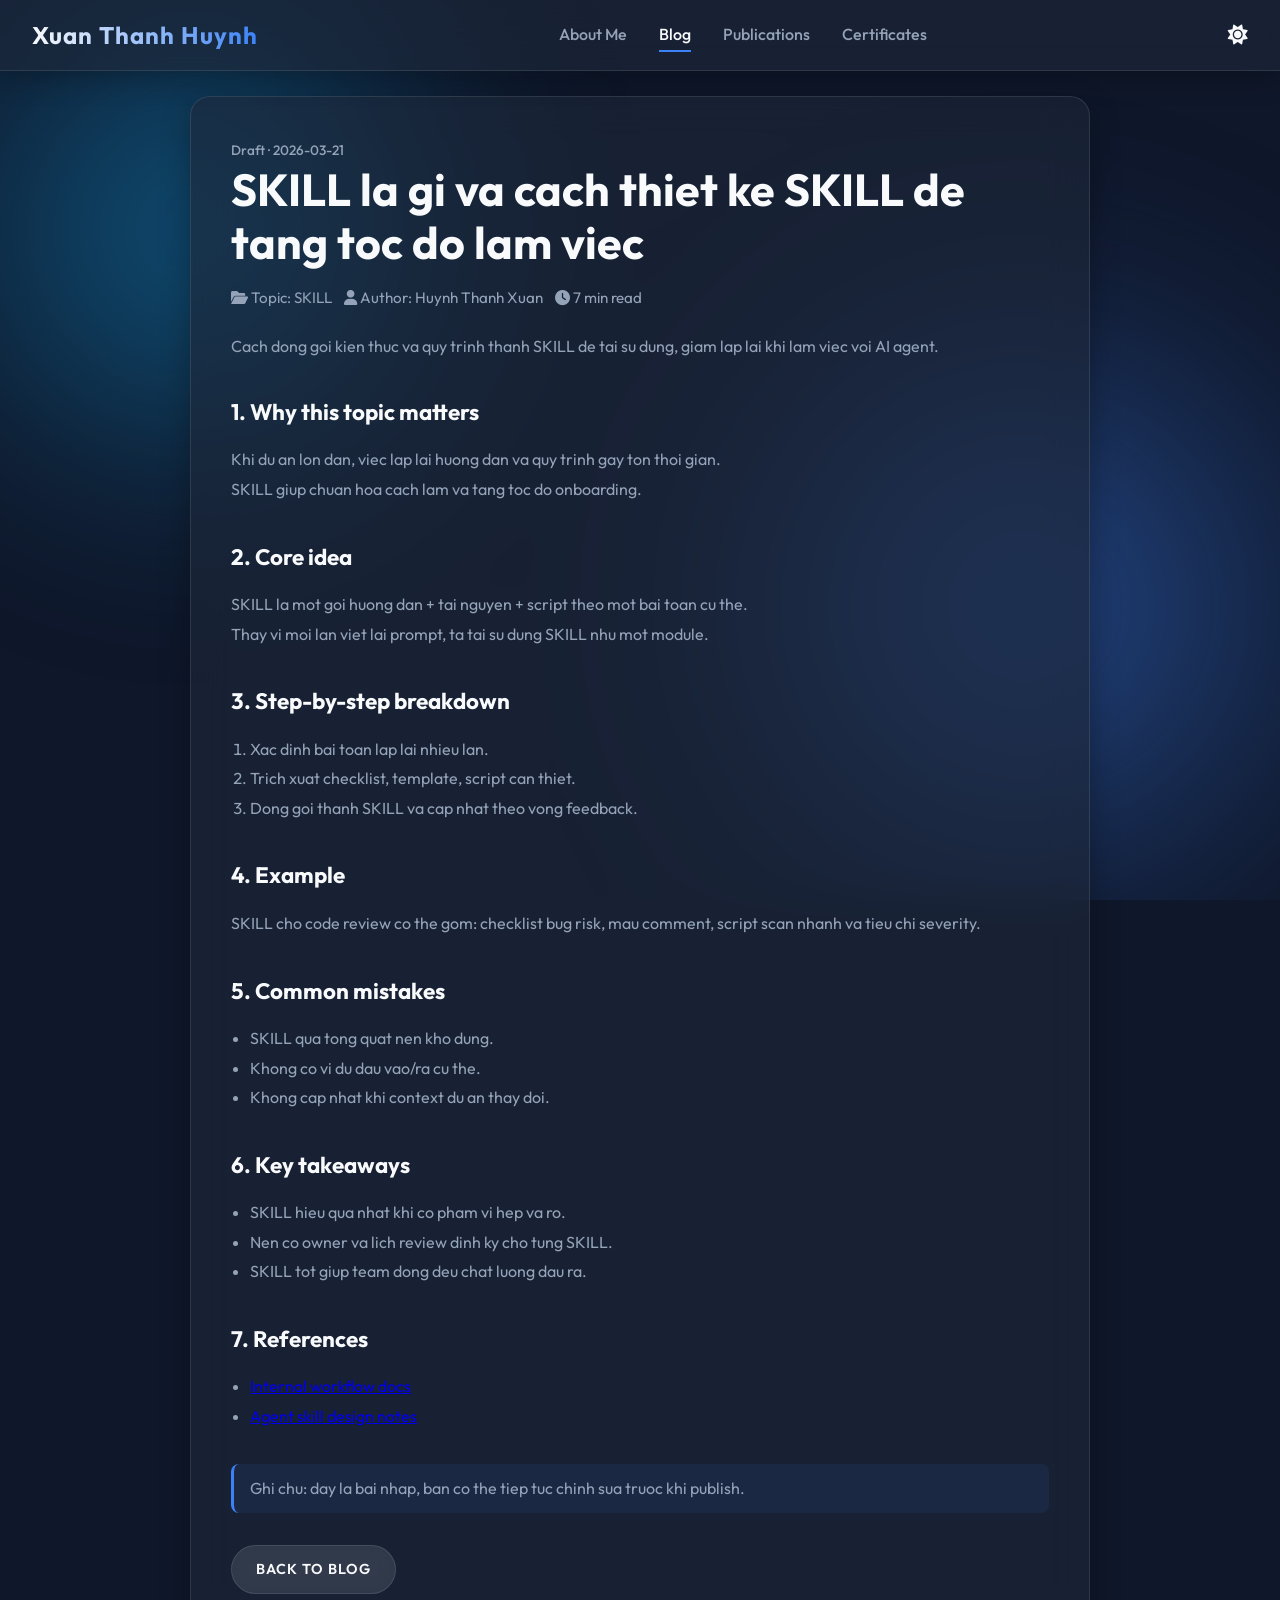
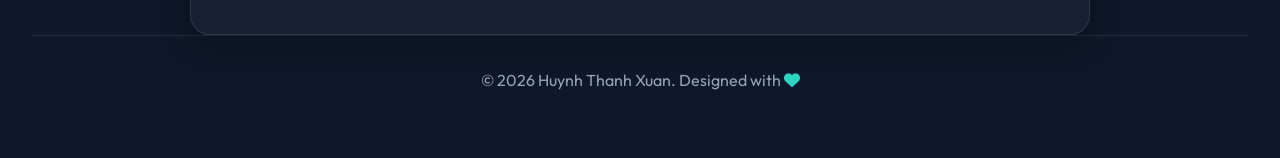
<file: pages/blog/skill/posts/2026-03-21-skill-la-gi.html>
﻿<!DOCTYPE html>
<html lang="vi">

<head>
    <meta charset="UTF-8">
    <meta name="viewport" content="width=device-width, initial-scale=1.0">
    <title>[Draft] SKILL la gi va cach thiet ke SKILL de tang toc do lam viec - Xuan Thanh Huynh</title>
    <meta name="description" content="Cach dong goi kien thuc va quy trinh thanh SKILL de tai su dung, giam lap lai khi lam viec voi AI agent.">
    <meta name="author" content="Huynh Thanh Xuan">
    <meta name="robots" content="noindex, nofollow">

    <meta property="og:type" content="article">
    <meta property="og:title" content="[Draft] SKILL la gi va cach thiet ke SKILL de tang toc do lam viec">
    <meta property="og:description" content="Cach dong goi kien thuc va quy trinh thanh SKILL de tai su dung, giam lap lai khi lam viec voi AI agent.">
    <meta property="og:image" content="../../../../assets/images/avt.jpg">

    <meta property="twitter:card" content="summary_large_image">
    <meta property="twitter:title" content="[Draft] SKILL la gi va cach thiet ke SKILL de tang toc do lam viec">
    <meta property="twitter:description" content="Cach dong goi kien thuc va quy trinh thanh SKILL de tai su dung, giam lap lai khi lam viec voi AI agent.">
    <meta property="twitter:image" content="../../../../assets/images/avt.jpg">

    <link rel="stylesheet" href="../../../../assets/css/style.css">
    <link rel="preconnect" href="https://fonts.googleapis.com">
    <link rel="preconnect" href="https://fonts.gstatic.com" crossorigin>
    <link href="https://fonts.googleapis.com/css2?family=Outfit:wght@300;400;500;600;700&display=swap" rel="stylesheet">
    <link href="https://cdnjs.cloudflare.com/ajax/libs/font-awesome/6.0.0/css/all.min.css" rel="stylesheet">
    <style>
        .post-wrapper {
            max-width: 900px;
            margin: 0 auto;
            animation: fadeInTab 0.5s ease-out forwards;
        }

        .post-header {
            margin-bottom: 1.5rem;
        }

        .post-meta {
            display: flex;
            flex-wrap: wrap;
            gap: 0.75rem;
            color: var(--text-secondary);
            font-size: 0.95rem;
            margin: 1rem 0 1.5rem;
        }

        .post-body {
            line-height: 1.85;
            color: var(--text-primary);
        }

        .post-body h3 {
            margin-top: 2rem;
            margin-bottom: 0.75rem;
            color: var(--text-primary);
            font-size: 1.4rem;
        }

        .post-body p,
        .post-body li {
            color: var(--text-secondary);
        }

        .post-body ul,
        .post-body ol {
            padding-left: 1.2rem;
        }

        .post-note {
            margin-top: 2rem;
            border-left: 3px solid var(--accent-1);
            padding: 0.75rem 1rem;
            background: rgba(59, 130, 246, 0.08);
            border-radius: 0.5rem;
            color: var(--text-secondary);
        }

        .post-actions {
            margin-top: 2rem;
            display: flex;
            gap: 0.8rem;
            flex-wrap: wrap;
        }
    </style>
</head>

<body>
    <nav class="top-menu">
        <div class="nav-container">
            <div class="brand">
                <span class="brand-text">Xuan Thanh Huynh</span>
            </div>
            <button class="hamburger" id="hamburger" aria-label="Toggle navigation menu" aria-expanded="false">
                <span></span>
                <span></span>
                <span></span>
            </button>
            <ul class="nav-links" id="nav-links">
                <li><a href="../../../../index.html" class="nav-link">About Me</a></li>
                <li><a href="../../../blog.html" class="nav-link active">Blog</a></li>
                <li><a href="../../../publications.html" class="nav-link">Publications</a></li>
                <li><a href="../../../certificates.html" class="nav-link">Certificates</a></li>
            </ul>
            <div class="nav-actions">
                <div class="visitor-counter" title="Total Visitors">
                    <i class="fas fa-eye"></i>
                    <span id="visitor-count">...</span>
                </div>
                <button class="theme-toggle-nav" id="theme-toggle" aria-label="Toggle dark/light theme">
                    <i class="fas fa-sun" id="theme-icon"></i>
                </button>
            </div>
        </div>
    </nav>

    <div class="background-effects">
        <div class="blob-1"></div>
        <div class="blob-2"></div>
    </div>

    <main class="container">
        <section class="info-section">
            <article class="post-wrapper glassmorphism">
                <header class="post-header">
                    <span class="blog-date">Draft · 2026-03-21</span>
                    <h1 class="section-title">SKILL la gi va cach thiet ke SKILL de tang toc do lam viec</h1>
                    <div class="post-meta">
                        <span><i class="fas fa-folder-open"></i> Topic: SKILL</span>
                        <span><i class="fas fa-user"></i> Author: Huynh Thanh Xuan</span>
                        <span><i class="fas fa-clock"></i> 7 min read</span>
                    </div>
                    <p class="blog-excerpt">Cach dong goi kien thuc va quy trinh thanh SKILL de tai su dung, giam lap lai khi lam viec voi AI agent.</p>
                </header>

                <div class="post-body">
                    <h3>1. Why this topic matters</h3>
                    <p>Khi du an lon dan, viec lap lai huong dan va quy trinh gay ton thoi gian.</p>
                    <p>SKILL giup chuan hoa cach lam va tang toc do onboarding.</p>

                    <h3>2. Core idea</h3>
                    <p>SKILL la mot goi huong dan + tai nguyen + script theo mot bai toan cu the.</p>
                    <p>Thay vi moi lan viet lai prompt, ta tai su dung SKILL nhu mot module.</p>

                    <h3>3. Step-by-step breakdown</h3>
                    <ol>
                        <li>Xac dinh bai toan lap lai nhieu lan.</li>
                        <li>Trich xuat checklist, template, script can thiet.</li>
                        <li>Dong goi thanh SKILL va cap nhat theo vong feedback.</li>
                    </ol>

                    <h3>4. Example</h3>
                    <p>SKILL cho code review co the gom: checklist bug risk, mau comment, script scan nhanh va tieu chi severity.</p>

                    <h3>5. Common mistakes</h3>
                    <ul>
                        <li>SKILL qua tong quat nen kho dung.</li>
                        <li>Khong co vi du dau vao/ra cu the.</li>
                        <li>Khong cap nhat khi context du an thay doi.</li>
                    </ul>

                    <h3>6. Key takeaways</h3>
                    <ul>
                        <li>SKILL hieu qua nhat khi co pham vi hep va ro.</li>
                        <li>Nen co owner va lich review dinh ky cho tung SKILL.</li>
                        <li>SKILL tot giup team dong deu chat luong dau ra.</li>
                    </ul>

                    <h3>7. References</h3>
                    <ul>
                        <li><a href="#" target="_blank" rel="noopener noreferrer">Internal workflow docs</a></li>
                        <li><a href="#" target="_blank" rel="noopener noreferrer">Agent skill design notes</a></li>
                    </ul>
                </div>

                <div class="post-note">
                    Ghi chu: day la bai nhap, ban co the tiep tuc chinh sua truoc khi publish.
                </div>

                <div class="post-actions">
                    <a class="btn secondary" href="../../../blog.html">Back to Blog</a>
                </div>
            </article>
        </section>

        <footer>
            <p>&copy; 2026 Huynh Thanh Xuan. Designed with <i class="fas fa-heart"></i></p>
        </footer>
    </main>

    <script src="../../../../assets/js/main.js"></script>
</body>

</html>
</file>
<file: assets/css/style.css>
:root {
    --bg-color: #0f172a;
    --text-primary: #f8fafc;
    --text-secondary: #94a3b8;
    --accent-1: #3b82f6;
    --accent-2: #0ea5e9;
    --accent-3: #2dd4bf;
    --card-bg: rgba(30, 41, 59, 0.6);
    --border-color: rgba(255, 255, 255, 0.1);
    --hover-bg: rgba(255, 255, 255, 0.05);
    --shadow-color: rgba(0, 0, 0, 0.3);
}

body.light-theme {
    --bg-color: #f0f9ff;
    --text-primary: #0f172a;
    --text-secondary: #475569;
    --accent-1: #2563eb;
    --accent-2: #0284c7;
    --accent-3: #0d9488;
    --card-bg: rgba(255, 255, 255, 0.7);
    --border-color: rgba(0, 0, 0, 0.1);
    --hover-bg: rgba(0, 0, 0, 0.05);
    --shadow-color: rgba(0, 0, 0, 0.1);
}

* {
    margin: 0;
    padding: 0;
    box-sizing: border-box;
    font-family: 'Outfit', sans-serif;
}

body {
    background-color: var(--bg-color);
    color: var(--text-primary);
    line-height: 1.6;
    min-height: 100vh;
    overflow-x: hidden;
    position: relative;
    transition: background-color 0.4s ease, color 0.4s ease;
}

/* Theme Toggle Button (Old Floating) - Removed, using Nav Version now */
/* Keeping this empty to overwrite the old one just in case */

/* Top Navigation Menu */
.top-menu {
    position: fixed;
    top: 0;
    left: 0;
    width: 100%;
    background: var(--card-bg);
    backdrop-filter: blur(20px);
    -webkit-backdrop-filter: blur(20px);
    border-bottom: 1px solid var(--border-color);
    z-index: 1000;
    box-shadow: 0 4px 30px var(--shadow-color);
    transition: background-color 0.4s ease, border-color 0.4s ease;
}

.nav-container {
    max-width: 1400px;
    margin: 0 auto;
    padding: 1rem 2rem;
    display: flex;
    justify-content: space-between;
    align-items: center;
}

.brand-text {
    font-size: 1.5rem;
    font-weight: 700;
    background: linear-gradient(to right, var(--text-primary), var(--accent-1));
    -webkit-background-clip: text;
    background-clip: text;
    -webkit-text-fill-color: transparent;
    letter-spacing: 1px;
}

.nav-links {
    display: flex;
    list-style: none;
    gap: 2rem;
}

/* Hamburger button — hidden on desktop */
.hamburger {
    display: none;
    flex-direction: column;
    justify-content: center;
    align-items: center;
    gap: 5px;
    background: transparent;
    border: none;
    cursor: pointer;
    padding: 6px;
    border-radius: 8px;
    transition: background 0.2s ease;
    order: 3;
    /* push to right on mobile */
}

.hamburger:hover {
    background: var(--hover-bg);
}

.hamburger span {
    display: block;
    width: 24px;
    height: 2px;
    background: var(--text-primary);
    border-radius: 2px;
    transition: transform 0.35s ease, opacity 0.3s ease, width 0.3s ease;
    transform-origin: center;
}

/* Animated X when open */
.hamburger.open span:nth-child(1) {
    transform: translateY(7px) rotate(45deg);
}

.hamburger.open span:nth-child(2) {
    opacity: 0;
    width: 0;
}

.hamburger.open span:nth-child(3) {
    transform: translateY(-7px) rotate(-45deg);
}

.nav-link {
    text-decoration: none;
    color: var(--text-secondary);
    font-weight: 500;
    font-size: 1rem;
    padding: 0.5rem 0;
    position: relative;
    transition: color 0.3s ease;
}

.nav-link:hover,
.nav-link.active {
    color: var(--text-primary);
}

.nav-link::after {
    content: '';
    position: absolute;
    bottom: 0;
    left: 0;
    width: 0;
    height: 2px;
    background: var(--accent-1);
    transition: width 0.3s ease;
}

.nav-link:hover::after,
.nav-link.active::after {
    width: 100%;
}

.nav-actions {
    display: flex;
    align-items: center;
    gap: 1.5rem;
}

.visitor-counter {
    display: flex;
    align-items: center;
    gap: 0.5rem;
    color: var(--text-secondary);
    font-size: 0.9rem;
    background: var(--hover-bg);
    padding: 0.4rem 0.8rem;
    border-radius: 50px;
    border: 1px solid var(--border-color);
}

.visitor-counter img {
    height: 20px;
    object-fit: none;
    object-position: right;
    width: 28px;
    /* Approx width of the right side with the number */
}

.theme-toggle-nav {
    background: transparent;
    border: none;
    color: var(--text-primary);
    font-size: 1.25rem;
    cursor: pointer;
    transition: transform 0.3s ease, color 0.3s ease;
    display: flex;
    align-items: center;
    justify-content: center;
}

.theme-toggle-nav:hover {
    transform: rotate(15deg) scale(1.1);
    color: var(--accent-1);
}

/* Background Effects */
.background-effects {
    position: fixed;
    top: 0;
    left: 0;
    width: 100vw;
    height: 100vh;
    z-index: -1;
    overflow: hidden;
}

.blob-1,
.blob-2 {
    position: absolute;
    border-radius: 50%;
    filter: blur(100px);
    opacity: 0.5;
    animation: float 20s infinite ease-in-out;
}

.blob-1 {
    top: -10%;
    left: -10%;
    width: 50vw;
    height: 50vw;
    background: radial-gradient(circle, var(--accent-2), transparent 70%);
}

.blob-2 {
    bottom: -10%;
    right: -10%;
    width: 60vw;
    height: 60vw;
    background: radial-gradient(circle, var(--accent-1), transparent 70%);
    animation-delay: -5s;
    animation-direction: reverse;
}

@keyframes float {

    0%,
    100% {
        transform: translate(0, 0) scale(1);
    }

    33% {
        transform: translate(5%, 10%) scale(1.1);
    }

    66% {
        transform: translate(-5%, 5%) scale(0.9);
    }
}

.container {
    max-width: 1400px;
    margin: 0 auto;
    padding: 6rem 2rem 2rem;
    /* Increased top padding for fixed nav */
}

/* SPA Tab Content */
.tab-content {
    display: none;
    opacity: 0;
    animation: fadeInTab 0.5s ease forwards;
}

.tab-content.active {
    display: block;
}

@keyframes fadeInTab {
    from {
        opacity: 0;
        transform: translateY(10px);
    }

    to {
        opacity: 1;
        transform: translateY(0);
    }
}

/* Helper Classes */
.text-center {
    text-align: center;
}

.text-accent {
    color: var(--accent-1);
}

.coming-soon {
    padding: 3rem 0;
    color: var(--text-secondary);
    font-size: 1.2rem;
    font-weight: 500;
}

/* Hero Section (Split Layout) */
.hero-section {
    display: grid;
    grid-template-columns: 1fr 1fr;
    align-items: center;
    gap: 4rem;
    padding: 6rem 0 4rem;
    text-align: left;
    animation: fadeIn 1s ease-out forwards;
}

@keyframes fadeIn {
    from {
        opacity: 0;
        transform: translateY(20px);
    }

    to {
        opacity: 1;
        transform: translateY(0);
    }
}

/* Left Content */
.hero-content {
    display: flex;
    flex-direction: column;
    align-items: flex-start;
}

.hero-decoration {
    margin-bottom: 2rem;
}

.zigzag-path {
    stroke-dasharray: 150;
    stroke-dashoffset: 150;
    animation: dash 2s ease-out forwards;
}

@keyframes dash {
    to {
        stroke-dashoffset: 0;
    }
}

.hero-title {
    font-size: 3.5rem;
    font-weight: 700;
    line-height: 1.1;
    margin-bottom: 1.5rem;
    color: var(--text-primary);
}

.highlight-name {
    color: var(--accent-1);
    /* Blue aesthetic */
}

body.light-theme .highlight-name {
    color: var(--accent-1);
    /* Darker blue for light theme */
}

.hero-bio {
    font-size: 1.15rem;
    color: var(--text-secondary);
    margin-bottom: 2.5rem;
    max-width: 90%;
}

.hero-bio strong {
    color: var(--text-primary);
}

.hero-buttons {
    display: flex;
    gap: 1rem;
}

/* Right Content */
.hero-image-wrapper {
    position: relative;
    width: 85%;
    margin-left: auto;
    display: flex;
    justify-content: center;
    align-items: center;
}

.hero-main-image {
    width: 100%;
    height: auto;
    object-fit: contain;
    z-index: 2;
}

/* My Story Section */
.story-section {
    padding: 6rem 0;
    margin-top: 2rem;
}

.story-container {
    display: flex;
    align-items: center;
    gap: 0;
    padding: 0;
    overflow: hidden;
    position: relative;
}

.story-image {
    width: 50%;
    flex-shrink: 0;
}

.journey-photo {
    width: 100%;
    height: 100%;
    min-height: 400px;
    object-fit: cover;
    display: block;
}

.story-text {
    padding: 4rem;
    width: 60%;
    margin-left: -10%;
    /* Creates the overlapping effect */
    background: rgba(var(--bg-color-rgb), 0.85);
    /* Semi-transparent background matching theme */
    backdrop-filter: blur(15px);
    border-radius: 15px;
    border: 1px solid rgba(255, 255, 255, 0.1);
    box-shadow: -10px 0 30px rgba(0, 0, 0, 0.1);
    position: relative;
    z-index: 2;
}

body.light-theme .story-text {
    background: rgba(255, 255, 255, 0.9);
}

.story-text p {
    font-size: 1.1rem;
    color: var(--text-secondary);
    line-height: 1.8;
    margin-bottom: 1.5rem;
}

.story-text p:last-child {
    margin-bottom: 0;
}

/* Buttons */
.contact-links {
    display: flex;
    gap: 1rem;
    justify-content: center;
}

.btn {
    display: inline-flex;
    align-items: center;
    gap: 0.5rem;
    padding: 0.75rem 1.5rem;
    border-radius: 50px;
    font-weight: 600;
    text-decoration: none;
    transition: all 0.3s ease;
    text-transform: uppercase;
    font-size: 0.9rem;
    letter-spacing: 1px;
}

.btn.primary {
    background: linear-gradient(135deg, var(--accent-1), var(--accent-2));
    color: white;
    box-shadow: 0 4px 15px rgba(59, 130, 246, 0.3);
}

.btn.primary:hover {
    transform: translateY(-2px);
    box-shadow: 0 6px 20px rgba(59, 130, 246, 0.5);
}

.btn.secondary {
    background: rgba(255, 255, 255, 0.1);
    color: var(--text-primary);
    backdrop-filter: blur(10px);
    border: 1px solid var(--border-color);
}

.btn.secondary:hover {
    background: rgba(255, 255, 255, 0.2);
    transform: translateY(-2px);
}

/* Grid Layout */
.grid-layout {
    display: grid;
    grid-template-columns: repeat(2, 1fr);
    gap: 1.5rem;
    margin-bottom: 3rem;
}

.card.full-width {
    grid-column: 1 / -1;
}

/* Glassmorphism Cards */
.glassmorphism {
    background: var(--card-bg);
    backdrop-filter: blur(20px);
    -webkit-backdrop-filter: blur(20px);
    border: 1px solid var(--border-color);
    border-radius: 20px;
    padding: 2.5rem;
    box-shadow: 0 10px 30px var(--shadow-color);
    transition: transform 0.4s cubic-bezier(0.175, 0.885, 0.32, 1.275), box-shadow 0.4s ease, border-color 0.4s ease;
    animation: fadeInUp 0.8s ease-out forwards;
    opacity: 0;
    transform: translateY(30px);
}

.glassmorphism:nth-child(1) {
    animation-delay: 0.2s;
}

.glassmorphism:nth-child(2) {
    animation-delay: 0.4s;
}

.glassmorphism:nth-child(3) {
    animation-delay: 0.6s;
}

@keyframes fadeInUp {
    to {
        opacity: 1;
        transform: translateY(0);
    }
}

.glassmorphism:hover {
    transform: translateY(-10px);
    box-shadow: 0 20px 40px var(--shadow-color);
    border-color: var(--accent-1);
}

.card h3 {
    font-size: 1.25rem;
    margin-bottom: 1.5rem;
    display: flex;
    align-items: center;
    gap: 0.5rem;
    color: var(--accent-1);
}

/* Blog Section & Grid */
.blog-section {
    padding-top: 2rem;
}

.section-header {
    margin-bottom: 4rem;
}

.center-svg {
    display: block;
    margin: 0 auto 1.5rem;
}

.section-title {
    font-size: 2.8rem;
    font-weight: 700;
    color: var(--text-primary);
    line-height: 1.2;
}

.blog-grid {
    display: grid;
    grid-template-columns: repeat(3, 1fr);
    gap: 2rem;
    animation: fadeInTab 0.5s ease-out forwards;
}

.blog-card {
    padding: 0;
    overflow: hidden;
    display: flex;
    flex-direction: column;
}

.blog-card:hover {
    transform: translateY(-8px);
    box-shadow: 0 15px 35px var(--shadow-color);
}

.blog-image-container {
    width: 100%;
    aspect-ratio: 16/10;
    overflow: hidden;
}

.blog-image {
    width: 100%;
    height: 100%;
    object-fit: cover;
    transition: transform 0.5s ease;
}

.blog-card:hover .blog-image {
    transform: scale(1.05);
}

.blog-content {
    padding: 2rem;
    display: flex;
    flex-direction: column;
    flex-grow: 1;
}

.blog-date {
    font-size: 0.85rem;
    color: var(--text-secondary);
    margin-bottom: 1rem;
    font-weight: 500;
}

.blog-title {
    font-size: 1.5rem;
    font-weight: 600;
    color: var(--text-primary);
    margin-bottom: 1rem;
    line-height: 1.3;
    transition: color 0.3s ease;
}

.blog-card:hover .blog-title {
    color: var(--accent-1);
}

.blog-excerpt {
    font-size: 1rem;
    color: var(--text-secondary);
    line-height: 1.6;
    flex-grow: 1;
}

/* Tags */
.tag-list {
    list-style: none;
    display: flex;
    flex-wrap: wrap;
    gap: 1rem;
}

.tag {
    background: rgba(59, 130, 246, 0.1);
    color: var(--accent-1);
    padding: 0.5rem 1rem;
    border-radius: 50px;
    font-size: 0.9rem;
    font-weight: 500;
    border: 1px solid rgba(59, 130, 246, 0.2);
    transition: all 0.3s ease;
}

.tag:hover {
    background: rgba(59, 130, 246, 0.2);
    transform: scale(1.05);
}

/* Timeline */
.timeline {
    position: relative;
    padding-left: 1.5rem;
}

.timeline::before {
    content: '';
    position: absolute;
    left: 0;
    top: 0;
    height: 100%;
    width: 2px;
    background: var(--border-color);
}

.timeline-item {
    position: relative;
    margin-bottom: 1.5rem;
}

.timeline-item:last-child {
    margin-bottom: 0;
}

.timeline-dot {
    position: absolute;
    left: -1.5rem;
    top: 0.25rem;
    width: 12px;
    height: 12px;
    border-radius: 50%;
    background: var(--accent-2);
    transform: translateX(-50%);
    box-shadow: 0 0 10px var(--accent-2);
}

.timeline-content h4 {
    font-size: 1.1rem;
    margin-bottom: 0.25rem;
}

.timeline-content .degree {
    color: var(--text-secondary);
    font-size: 0.95rem;
    margin-bottom: 0.25rem;
}

.timeline-content .date {
    font-size: 0.85rem;
    color: var(--accent-3);
    font-weight: 500;
}

/* Publications */
.publication-item {
    display: flex;
    gap: 1.5rem;
    background: var(--hover-bg);
    padding: 1.5rem;
    border-radius: 12px;
    transition: background 0.3s ease;
}

.publication-item:hover {
    background: rgba(255, 255, 255, 0.08);
}

.pub-icon {
    font-size: 2rem;
    color: #ef4444;
}

.pub-details h4 {
    font-size: 1.1rem;
    margin-bottom: 0.5rem;
    line-height: 1.4;
}

.pub-details .conference {
    color: var(--accent-1);
    font-size: 0.9rem;
    font-weight: 600;
    margin-bottom: 1rem;
}

.pub-link {
    display: inline-flex;
    align-items: center;
    gap: 0.5rem;
    color: var(--text-primary);
    text-decoration: none;
    font-size: 0.95rem;
    font-weight: 500;
    transition: color 0.3s ease;
}

.pub-link:hover {
    color: var(--accent-1);
}

.pub-link i {
    transition: transform 0.3s ease;
}

.pub-link:hover i {
    transform: translateX(5px);
}

/* Footer */
footer {
    text-align: center;
    padding: 2rem 0;
    color: var(--text-secondary);
    border-top: 1px solid var(--border-color);
}

footer i {
    color: var(--accent-3);
}

/* Responsive */
@media (max-width: 768px) {

    /* --- NAV: hamburger menu --- */
    .nav-container {
        flex-wrap: wrap;
        padding: 0.75rem 1rem;
        gap: 0;
        position: relative;
    }

    .brand {
        flex: 1;
    }

    .hamburger {
        display: flex;
        order: 2;
    }

    .nav-actions {
        order: 3;
        gap: 0.75rem;
    }

    /* Dropdown panel */
    .nav-links {
        order: 4;
        width: 100%;
        flex-direction: column;
        gap: 0;
        max-height: 0;
        overflow: hidden;
        transition: max-height 0.35s ease, padding 0.3s ease;
        padding: 0;
    }

    .nav-links.open {
        max-height: 400px;
        padding: 0.5rem 0 0.75rem;
    }

    .nav-links li {
        width: 100%;
    }

    .nav-link {
        display: block;
        padding: 0.65rem 0.5rem;
        border-radius: 8px;
        font-size: 0.95rem;
    }

    .nav-link:hover,
    .nav-link.active {
        background: var(--hover-bg);
        padding-left: 1rem;
    }

    .nav-link::after {
        display: none;
        /* hide underline on mobile */
    }

    .container {
        padding-top: 5rem;
    }

    .hero-section {
        grid-template-columns: 1fr;
        text-align: center;
        gap: 3rem;
        padding-bottom: 0;
    }

    .hero-content {
        align-items: center;
    }

    .hero-title {
        font-size: 2.8rem;
    }

    .hero-bio {
        max-width: 100%;
        margin-bottom: 1.5rem;
    }

    .hero-image-wrapper {
        width: 80%;
        margin: 0 auto;
    }

    .grid-layout {
        grid-template-columns: 1fr;
    }

    .blog-grid {
        grid-template-columns: 1fr;
        gap: 3rem;
    }

    .name {
        font-size: 2.2rem;
    }

    /* Mobile Story Section */
    .story-container {
        flex-direction: column;
    }

    .story-image {
        width: 100%;
    }

    .journey-photo {
        min-height: 250px;
    }

    .story-text {
        width: 90%;
        margin-left: 0;
        margin-top: -50px;
        /* Overlap image vertically on mobile */
        padding: 2rem;
    }

    .contact-links {
        flex-direction: column;
        align-items: center;
    }

    .btn {
        width: 100%;
        justify-content: center;
    }

    .publication-item {
        flex-direction: column;
        gap: 1rem;
    }
}
.blog-link {
    margin-top: 1rem;
    color: var(--accent-1);
    font-weight: 600;
    text-decoration: none;
}

.blog-link:hover {
    text-decoration: underline;
}
</file>
